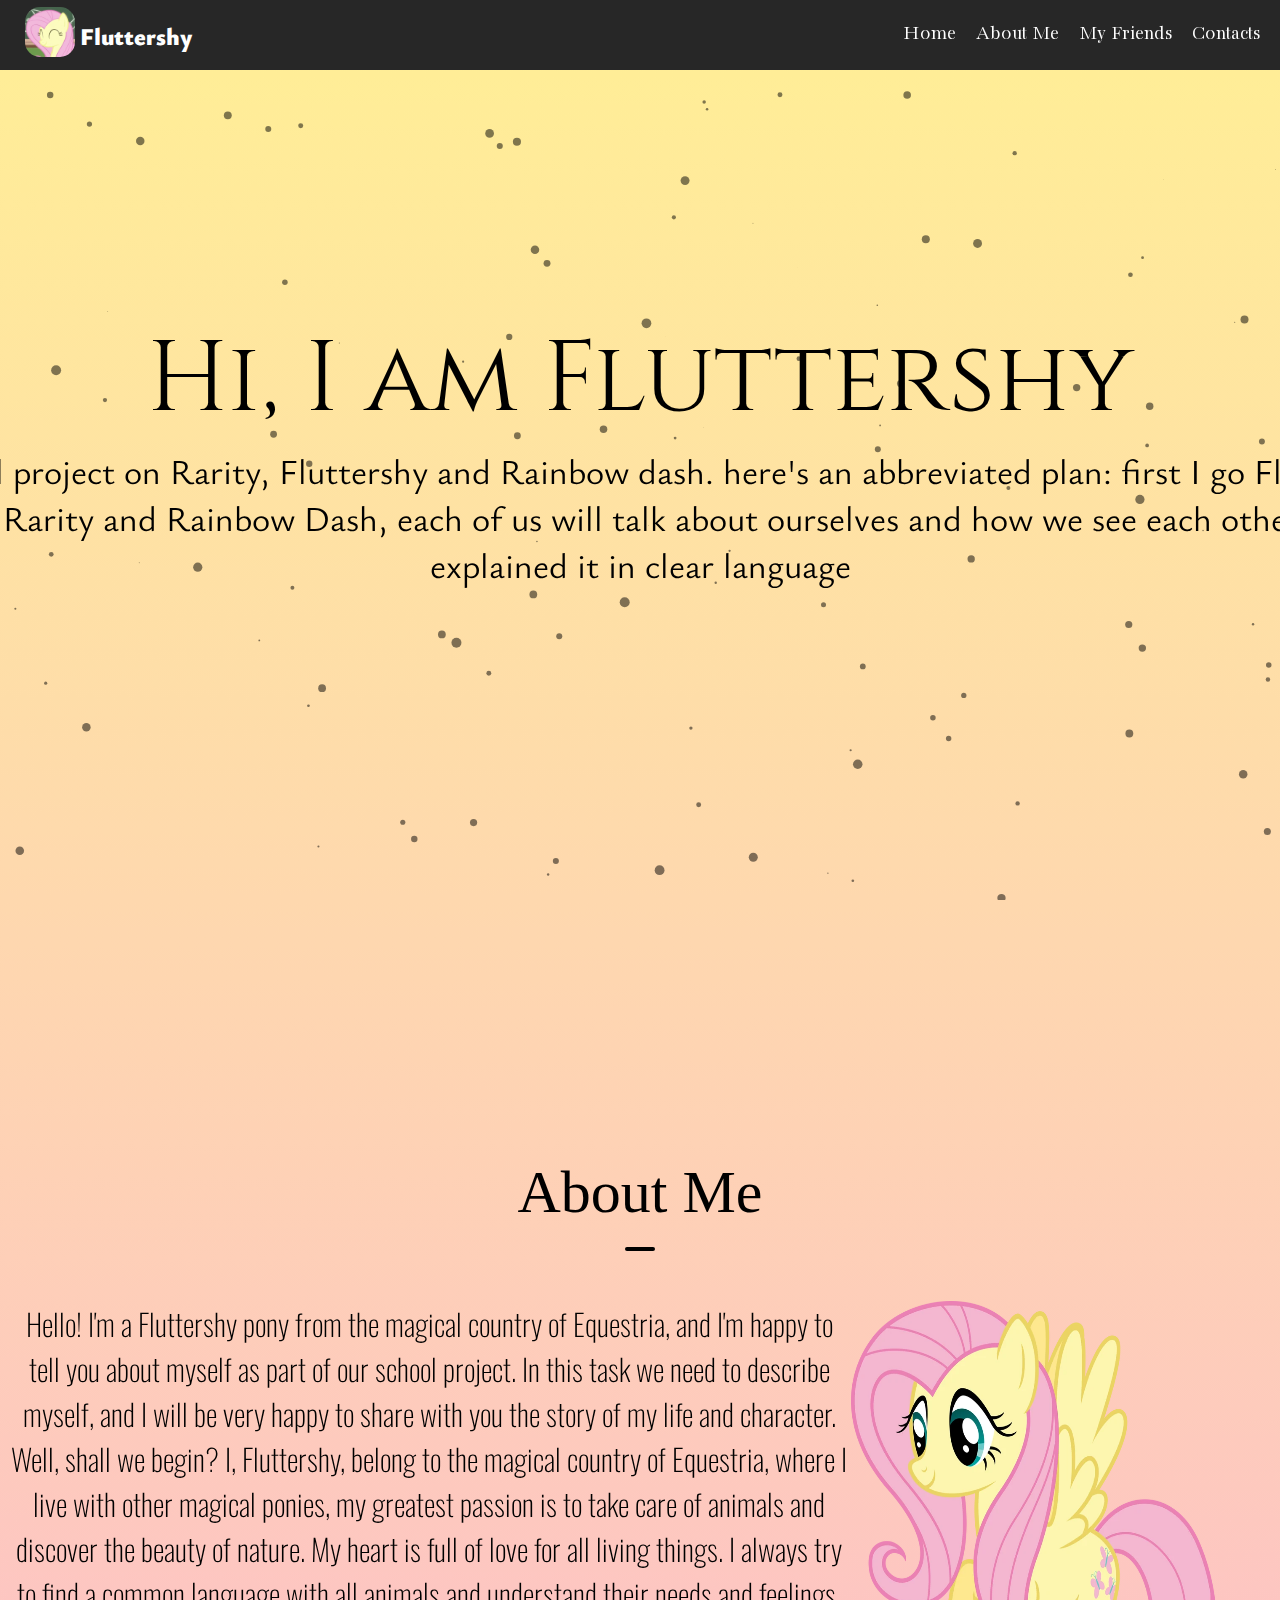
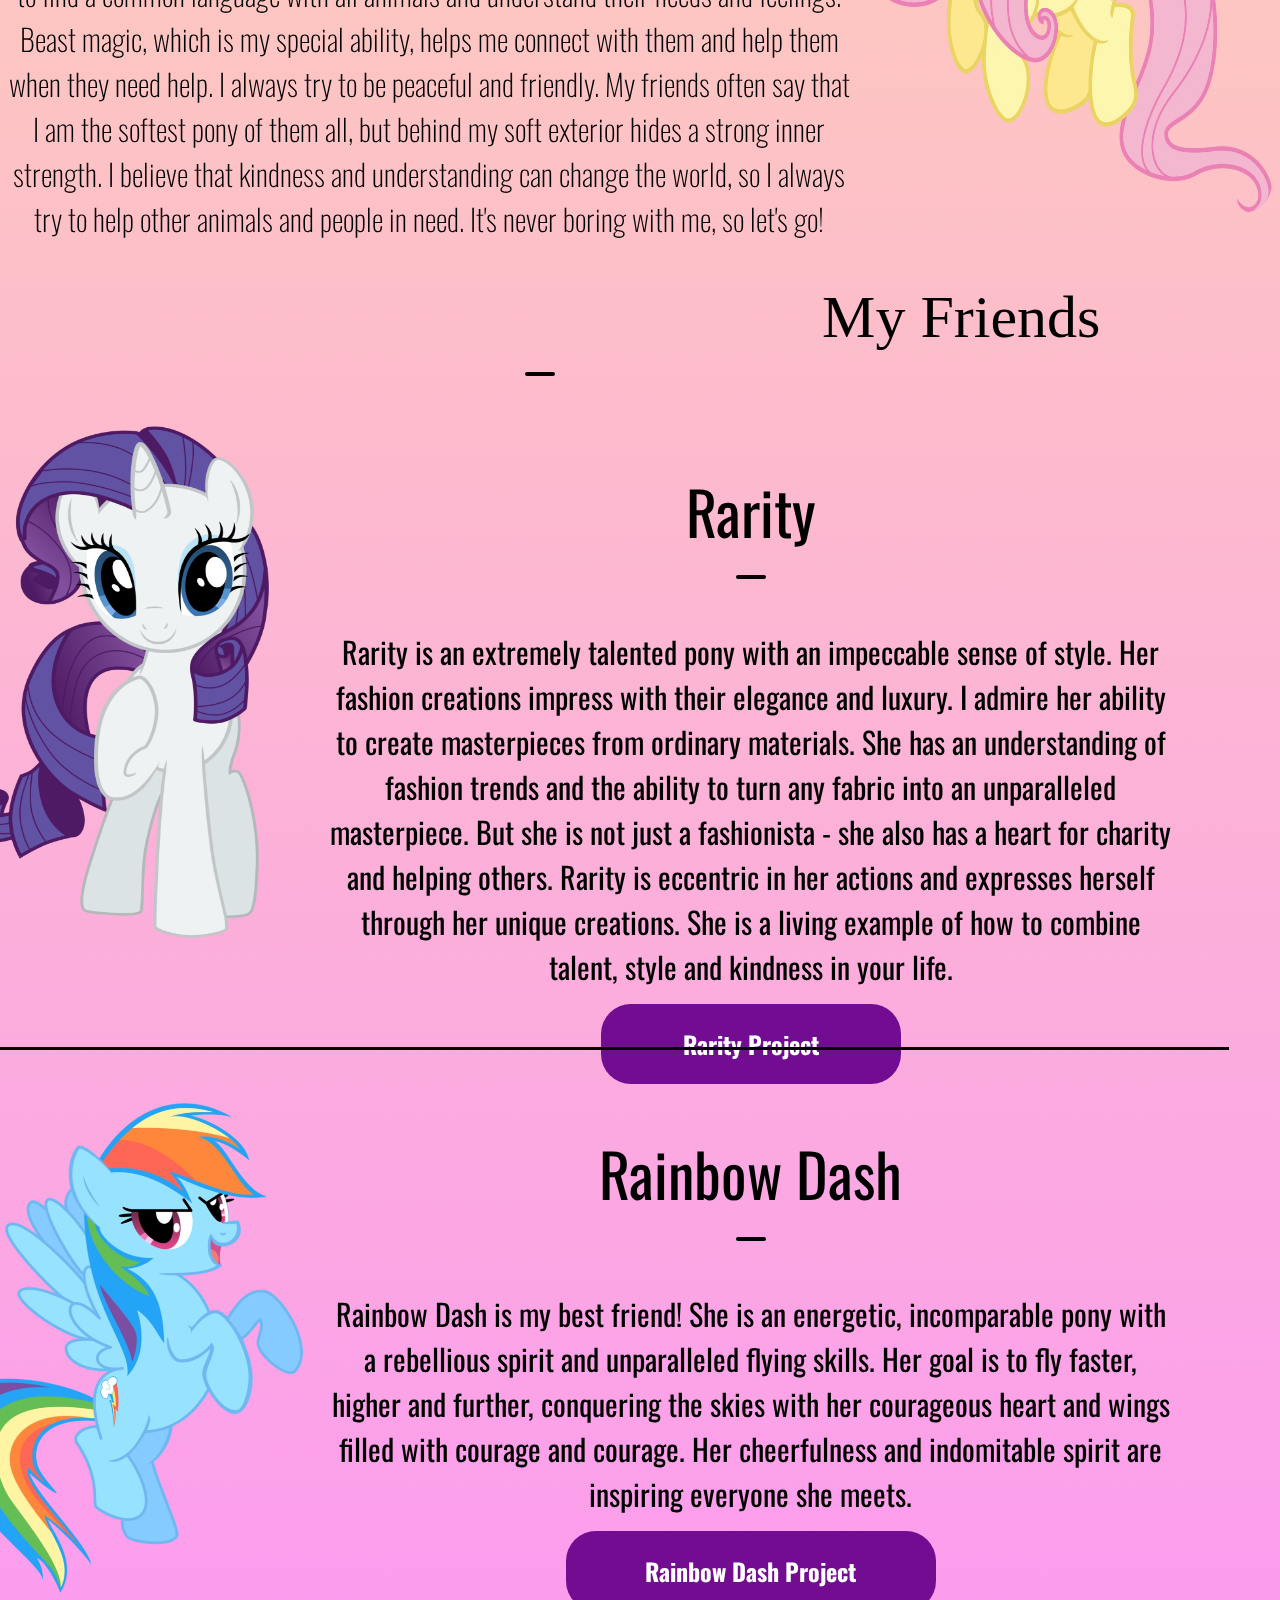
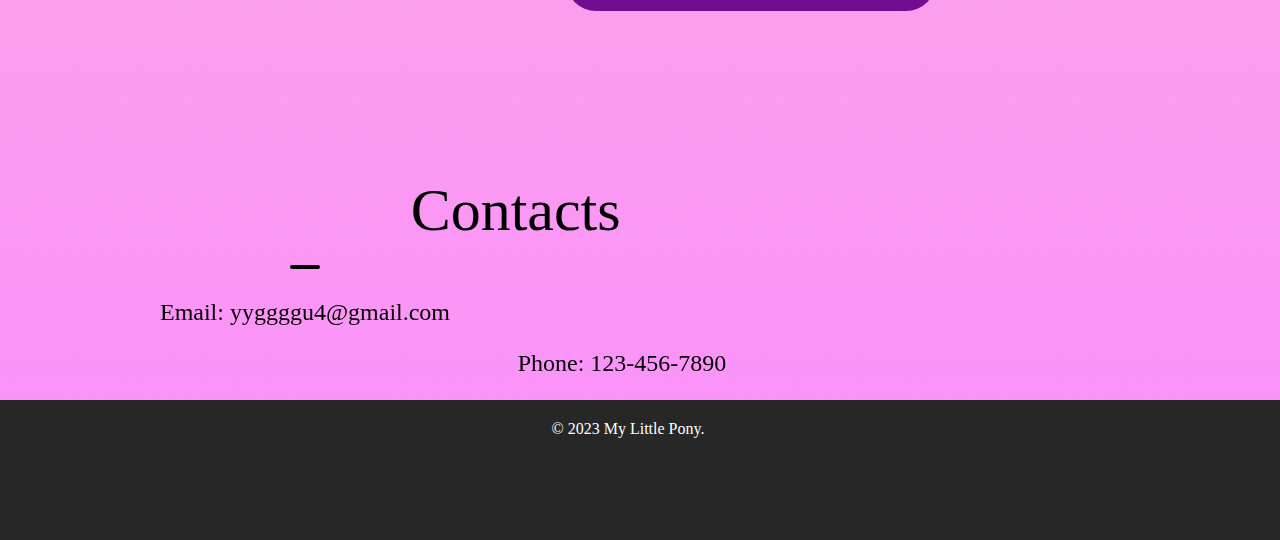
<file: index.html>
<!DOCTYPE html>
<html lang="en">

<head>
    <meta charset="UTF-8">
    <meta http-equiv="X-UA-Compatible" content="IE=edge">
    <meta name="viewport" content="width=device-width, initial-scale=1.0">
    <title>Fluttershy Site</title>
    <link rel="icon" type="image/png" href="Fluttershy.ico">
    <link rel="stylesheet" href="style.css">
    <script src="https://code.jquery.com/jquery-3.6.0.min.js"></script>
    <link rel="preconnect" href="https://fonts.googleapis.com">
    <link rel="preconnect" href="https://fonts.gstatic.com" crossorigin>
    <link href="https://fonts.googleapis.com/css2?family=Oswald:wght@300&family=Russo+One&display=swap"
        rel="stylesheet">
    <link href="https://fonts.googleapis.com/css2?family=Bacasime+Antique&display=swap" rel="stylesheet">
    <link href="https://fonts.googleapis.com/css2?family=Oswald:wght@700&display=swap" rel="stylesheet">
    <link href="https://fonts.googleapis.com/css2?family=Cinzel:wght@800&display=swap" rel="stylesheet">
    <link href="https://fonts.googleapis.com/css2?family=Cinzel&display=swap" rel="stylesheet">
    <link href="https://fonts.googleapis.com/css2?family=Ysabeau+Office:ital,wght@1,1&display=swap" rel="stylesheet">
    <link href="https://fonts.googleapis.com/css2?family=Ysabeau+Office:ital,wght@1,100&display=swap" rel="stylesheet">

</head>

<body id="home"
    style="height: 3700px; background: linear-gradient(to bottom,  rgb(255, 239, 149), rgb(251, 144, 252));">
    <header class="headerrr">
        <div>
            <img style="position: absolute; border-radius: 15px; left: 25px; top: 7px; width: 50px; height: 50px;"
                src="1.jpg">
            <h2
                style="font-family: 'Ysabeau Office', sans-serif; position: absolute; border-radius: 10px; left: 80px; width: 40px; height: 40px; font-weight: 900;">
                Fluttershy</h2>
        </div>
        <nav>
            <ul>
                <li><a href="#home" id="home-link">Home</a></li>
                <li><a href="#about-me" id="about-me-link">About Me</a></li>
                <li><a href="#my-friends" id="my-friends-link">My Friends</a></li>
                <li><a href="#contacts" id="contacts-link">Contacts</a></li>

            </ul>
        </nav>
    </header>
    <div id="particles-js"></div>
    <div style=" text-align: center; position: absolute; top: 50%; left: 50%; transform: translate(-50%, -50%);">
        <div style="color: rgb(0, 0, 0);  font-size: 100px; font-family: 'Cinzel', serif; width: 1700px;">
            Hi, I am Fluttershy</div>
        <div style="color: rgb(0, 0, 0); font-family: 'Ysabeau Office', sans-serif; font-size: 35px;">
            this is a school project on Rarity, Fluttershy and Rainbow dash. here's an abbreviated plan:
            first I go Fluttershy, then my friend Rarity and Rainbow Dash, each of us will talk about ourselves and how
            we see each
            other, I hope I explained it in clear language
        </div>
    </div>
    <div style="position: relative; top: 1200px;">
        <div style="position: relative; top: -50px;">
            <div id="about-me" style="color: rgb(0, 0, 0); text-align: center; font-weight: 100; font-size: 60px;">
                About Me
            </div>
            <hr class="divider">
            <div id="textmain"
                style="position: relative; top: 30px; color: rgb(0, 0, 0); text-align: center; font-family: 'Oswald', sans-serif; font-size: 30px;">
                Hello! I'm a Fluttershy pony from the magical country of Equestria, and I'm happy to tell you about
                myself
                as part of
                our school project. In this task we need to describe myself, and I will be very happy to share with you
                the
                story of my
                life and character.

                Well, shall we begin?
                I, Fluttershy, belong to the magical country of Equestria, where I live with other magical ponies, my
                greatest passion
                is to take care of animals and discover the beauty of nature.

                My heart is full of love for all living things. I always try to find a common language with all animals
                and
                understand
                their needs and feelings. Beast magic, which is my special ability, helps me connect with them and help
                them
                when they
                need help.

                I always try to be peaceful and friendly. My friends often say that I am the softest pony of them all,
                but
                behind my
                soft exterior hides a strong inner strength. I believe that kindness and understanding can change the
                world,
                so I always
                try to help other animals and people in need.

                It's never boring with me, so let's go!


            </div>
            <div id="image-container">
                <img src="123.webp" style="width: 512px; height: 512px;">
            </div>
        </div>
        <div style="position: relative; left: -100px;">
            <div style="position: relative; top: 50px;">
                <div id="my-friends"
                    style="color: rgb(0, 0, 0); text-align: center; font-weight: 100; font-size: 60px;">
                    My Friends
                </div>


                <hr class="divider">

                <div id="image-container">
                    <img src="12.png" style="width: 300px; height: 512px;">
                </div>
                <div style="position: relative; top: 70px">
                    <div
                        style="color: rgb(0, 0, 0); text-align: center; font-family: 'Oswald', sans-serif; font-size: 60px;">
                        Rarity
                    </div>
                    <hr class="divider">

                    <div id="textfriend"
                        style="position: relative; top: 30px; color: rgb(0, 0, 0); text-align: center; font-family: 'Oswald', sans-serif; font-size: 30px;">
                        Rarity is an extremely talented pony with an impeccable sense of style. Her fashion creations
                        impress
                        with
                        their
                        elegance and luxury. I admire her ability to create masterpieces from ordinary materials. She
                        has an
                        understanding of
                        fashion trends and the ability to turn any fabric into an unparalleled masterpiece. But she is
                        not
                        just
                        a
                        fashionista -
                        she also has a heart for charity and helping others. Rarity is eccentric in her actions and
                        expresses
                        herself through
                        her unique creations. She is a living example of how to combine talent, style and kindness in
                        your
                        life.

                    </div>
                    <center>
                        <input type="button" onclick="window.location.href='index2.html'" class="button1"
                            value="Rarity Project">
                        <center>
                </div>
                <hr class="divider2" style="top: 70px;">

                <div style="position: relative; top: 70px;">
                    <div id="image-container">
                        <img src="1.webp" style="width: 380px; height: 512px;">
                    </div>
                    <div style="position: relative; top: 70px">
                        <div
                            style="color: rgb(0, 0, 0); text-align: center; font-family: 'Oswald', sans-serif; font-size: 60px;">
                            Rainbow Dash
                        </div>
                        <hr class="divider">

                        <div id="textfriend"
                            style="position: relative; top: 30px; color: rgb(0, 0, 0); text-align: center; font-family: 'Oswald', sans-serif; font-size: 30px;">
                            Rainbow Dash is my best friend! She is an energetic, incomparable pony with a rebellious
                            spirit
                            and
                            unparalleled flying
                            skills. Her goal is to fly faster, higher and further, conquering the skies with her
                            courageous
                            heart and wings filled
                            with courage and courage. Her cheerfulness and indomitable spirit are inspiring
                            everyone she meets.

                        </div>
                        <center>
                            <input type="button" onclick="window.location.href='index3.html'" class="button12"
                                value="Rainbow Dash Project">
                            <center>

                    </div>
                </div>

            </div>


        </div>
        <div style="position: relative; top: 400px; right: 335px;">
            <div id="contacts"
                style="color: rgb(0, 0, 0); text-align: center; font-weight: 100; font-size: 60px; top: 0px;">
                Contacts
            </div>
            <hr class="divider">
            <div id="contact-info" style="text-align: center;">
                <p>Email: yyggggu4@gmail.com</p>
                <p style="position: relative; left: 317px;">Phone: 123-456-7890</p>
                <p style="position: relative; left: 317px;">Adress: Equestria, Ponyville</p>
            </div>
        </div>

    </div>
    <footer
        style="background-color: rgb(39, 39, 39); color: rgb(255, 255, 255); width: 100%; text-align: center; top: 3600px; padding: 20px; position: absolute; bottom: -700px; left: -32px; height: 100px;">
        &copy; 2023 My Little Pony.
    </footer>
    <script src=" particles.js"></script>
    <script src="app.js"></script>
    <script src="script.js"></script>
</body>

</html>
</file>
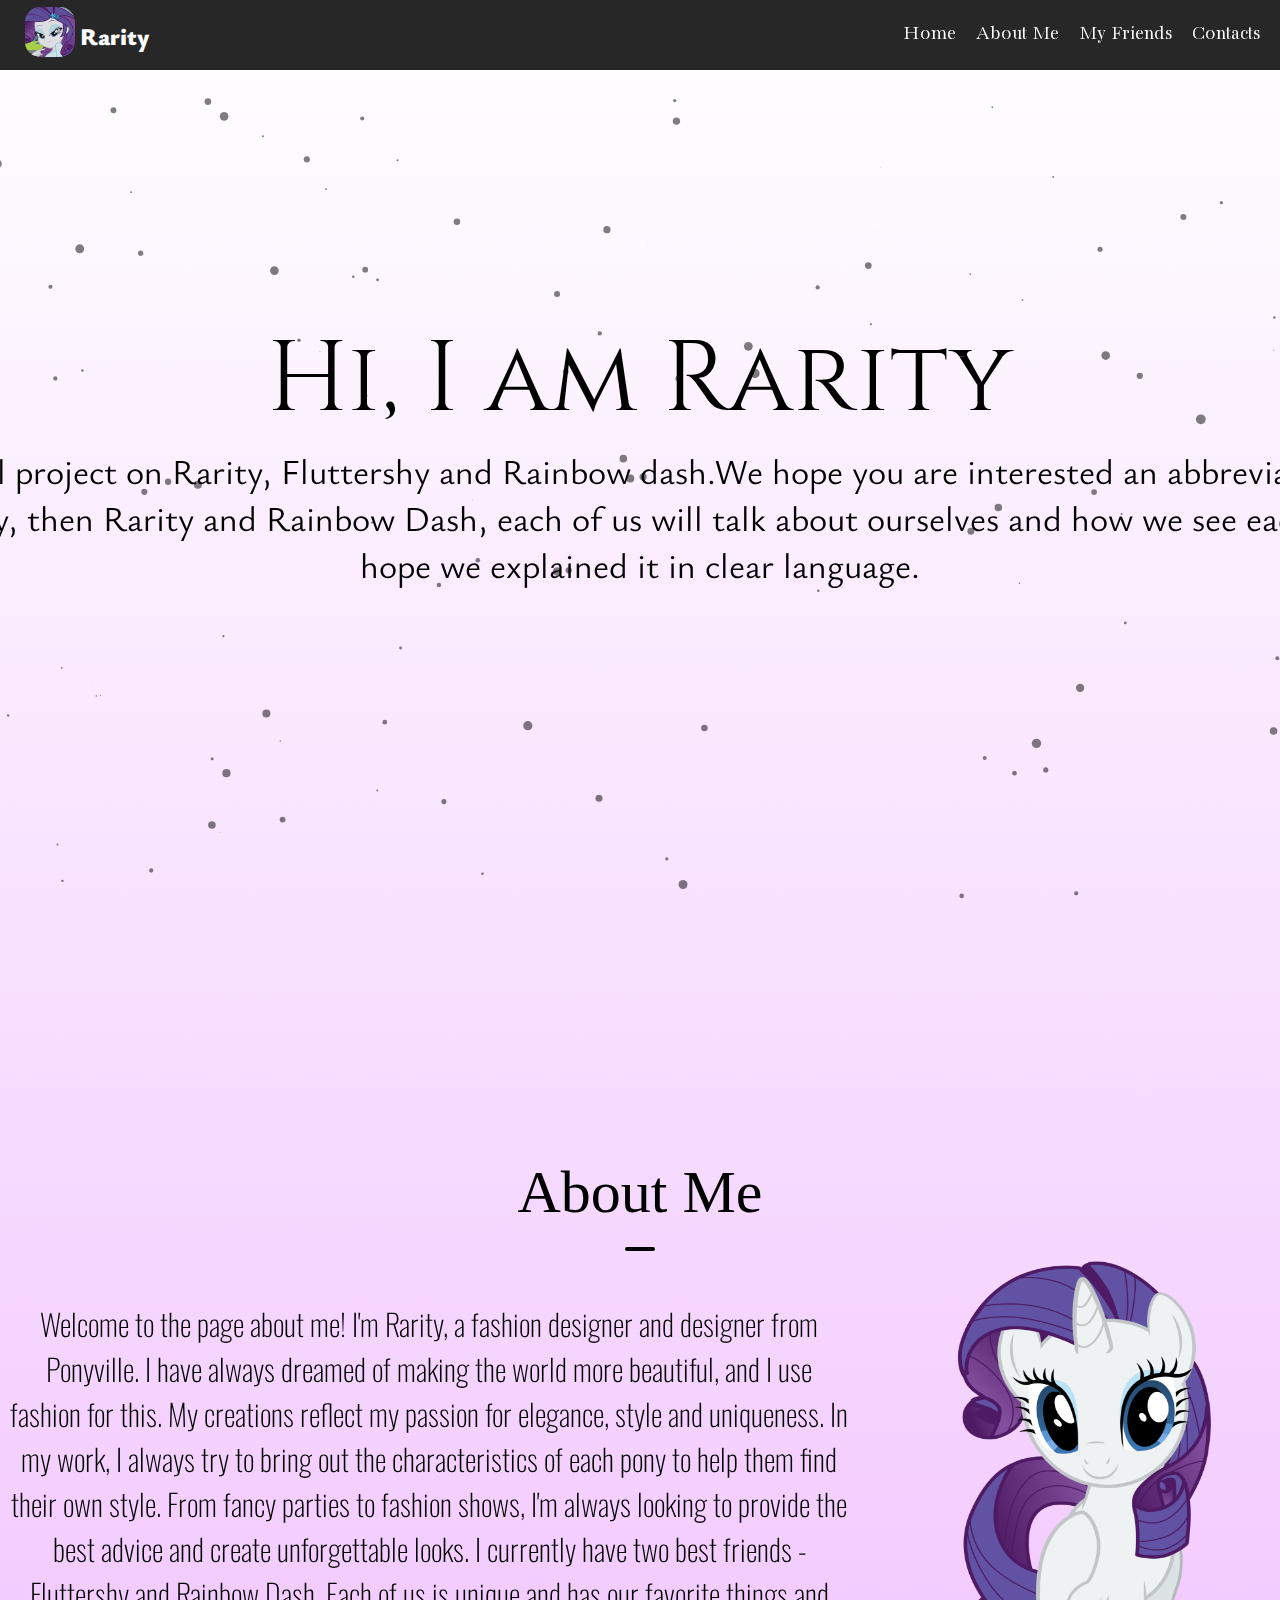
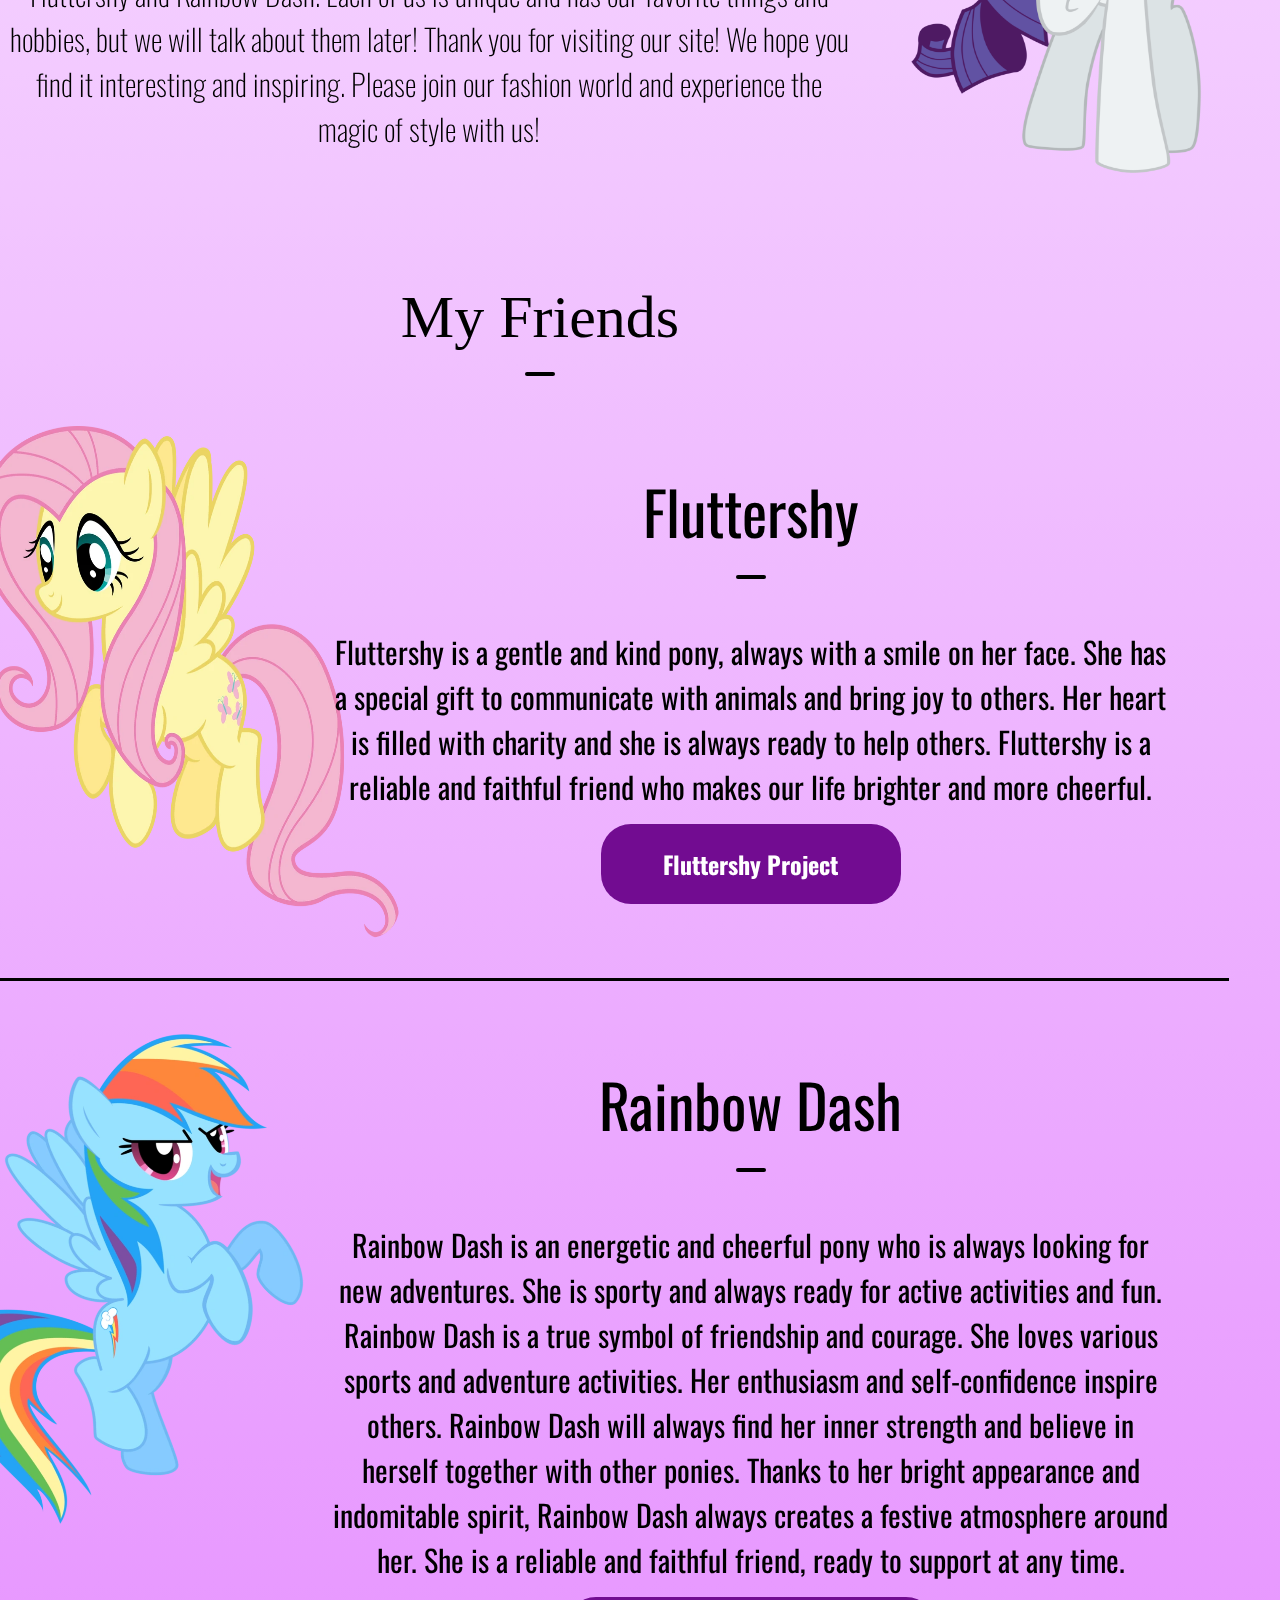
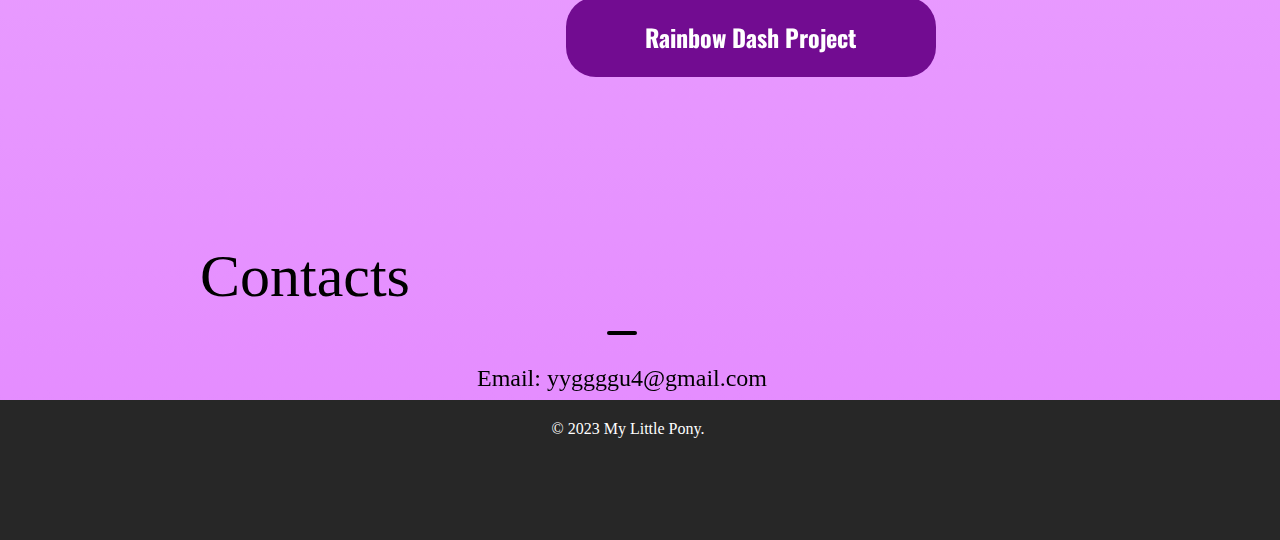
<file: index2.html>
<!DOCTYPE html>
<html lang="en">

<head>
    <meta charset="UTF-8">
    <meta http-equiv="X-UA-Compatible" content="IE=edge">
    <meta name="viewport" content="width=device-width, initial-scale=1.0">
    <title>Rarity Site</title>
    <link rel="icon" type="image/png" href="12.png">
    <link rel="stylesheet" href="style.css">
    <script src="https://code.jquery.com/jquery-3.6.0.min.js"></script>
    <link rel="preconnect" href="https://fonts.googleapis.com">
    <link rel="preconnect" href="https://fonts.gstatic.com" crossorigin>
    <link href="https://fonts.googleapis.com/css2?family=Oswald:wght@300&family=Russo+One&display=swap"
        rel="stylesheet">
    <link href="https://fonts.googleapis.com/css2?family=Bacasime+Antique&display=swap" rel="stylesheet">
    <link href="https://fonts.googleapis.com/css2?family=Oswald:wght@700&display=swap" rel="stylesheet">
    <link href="https://fonts.googleapis.com/css2?family=Cinzel:wght@800&display=swap" rel="stylesheet">
    <link href="https://fonts.googleapis.com/css2?family=Cinzel&display=swap" rel="stylesheet">
    <link href="https://fonts.googleapis.com/css2?family=Ysabeau+Office:ital,wght@1,1&display=swap" rel="stylesheet">
    <link href="https://fonts.googleapis.com/css2?family=Ysabeau+Office:ital,wght@1,100&display=swap" rel="stylesheet">
</head>

<body id="home"
    style="height: 3700px; background: linear-gradient(to bottom,  rgb(255, 255, 255), rgb(228, 137, 255));">
    <header class="headerrr">
        <div>
            <img style="position: absolute; border-radius: 15px; left: 25px; top: 7px; width: 50px; height: 50px;"
                src="EQG_Rarity.png">
            <h2
                style="font-family: 'Ysabeau Office', sans-serif; position: absolute; border-radius: 10px; left: 80px; width: 40px; height: 40px; font-weight: 900;">
                Rarity</h2>
        </div>
        <nav>
            <ul>
                <li><a href="#home" id="home-link">Home</a></li>
                <li><a href="#about-me" id="about-me-link">About Me</a></li>
                <li><a href="#my-friends" id="my-friends-link">My Friends</a></li>
                <li><a href="#contacts" id="contacts-link">Contacts</a></li>

            </ul>
        </nav>
    </header>
    <div id="particles-js"></div>
    <div style=" text-align: center; position: absolute; top: 50%; left: 50%; transform: translate(-50%, -50%);">
        <div style="color: rgb(0, 0, 0);  font-size: 100px; font-family: 'Cinzel', serif; width: 1700px;">
            Hi, I am Rarity</div>
        <div style="color: rgb(0, 0, 0); font-family: 'Ysabeau Office', sans-serif; font-size: 35px;">
            this is a school project on Rarity, Fluttershy and Rainbow dash.We hope you are interested an abbreviated
            plan:
            first go Fluttershy, then Rarity and Rainbow Dash, each of us will talk about ourselves and how we see each
            other, We
            hope we explained it in clear language.
        </div>
    </div>
    <div style="position: relative; top: 1200px;">
        <div style="position: relative; top: -50px;">
            <div id="about-me" style="color: rgb(0, 0, 0); text-align: center; font-weight: 100; font-size: 60px;">
                About Me
            </div>
            <hr class="divider">
            <div id="textmain"
                style="position: relative; top: 30px; color: rgb(0, 0, 0); text-align: center; font-family: 'Oswald', sans-serif; font-size: 30px;">
                Welcome to the page about me! I'm Rarity, a fashion designer and designer from Ponyville. I have always
                dreamed of
                making the world more beautiful, and I use fashion for this. My creations reflect my passion for
                elegance, style and
                uniqueness.
                In my work, I always try to bring out the characteristics of each pony to help them find their own
                style. From fancy
                parties to fashion shows, I'm always looking to provide the best advice and create unforgettable looks.
                I currently have two best friends - Fluttershy and Rainbow Dash. Each of us is unique and has our
                favorite things and
                hobbies, but we will talk about them later!
                Thank you for visiting our site! We hope you find it interesting and inspiring. Please join our fashion
                world and
                experience the magic of style with us!


            </div>

        </div>
        <div id="image-container">
            <img src="12.png" style="width: 300px; height: 512px; position: relative; top: -90px;">
        </div>
        <div style="position: relative; left: -100px;">
            <div style="position: relative; top: 50px;">
                <div id="my-friends"
                    style="color: rgb(0, 0, 0); text-align: center; font-weight: 100; font-size: 60px;">
                    My Friends
                </div>


                <hr class="divider">


                <div id="image-container">
                    <img src="123.webp" style="width: 512px; height: 512px; position: relative; left: 70px;">
                </div>
                <div style="position: relative; top: 70px">
                    <div
                        style="color: rgb(0, 0, 0); text-align: center; font-family: 'Oswald', sans-serif; font-size: 60px;">
                        Fluttershy
                    </div>
                    <hr class="divider">

                    <div id="textfriend"
                        style="position: relative; top: 30px; color: rgb(0, 0, 0); text-align: center; font-family: 'Oswald', sans-serif; font-size: 30px;">
                        Fluttershy is a gentle and kind pony, always with a smile on her face. She has a special gift to
                        communicate with
                        animals and bring joy to others. Her heart is filled with charity and she is always ready to
                        help others. Fluttershy is
                        a reliable and faithful friend who makes our life brighter and more cheerful.

                    </div>
                    <center>
                        <input type="button" onclick="window.location.href='index.html'" class="button1"
                            value="Fluttershy Project">
                        <center>
                </div>
                <hr class="divider2" style="top: 70px;">

                <div style="position: relative; top: 70px;">
                    <div id="image-container">
                        <img src="1.webp" style="width: 380px; height: 512px;">
                    </div>
                    <div style="position: relative; top: 70px">
                        <div
                            style="color: rgb(0, 0, 0); text-align: center; font-family: 'Oswald', sans-serif; font-size: 60px;">
                            Rainbow Dash
                        </div>
                        <hr class="divider">

                        <div id="textfriend"
                            style="position: relative; top: 30px; color: rgb(0, 0, 0); text-align: center; font-family: 'Oswald', sans-serif; font-size: 30px;">
                            Rainbow Dash is an energetic and cheerful pony who is always looking for new adventures. She
                            is sporty and always ready
                            for active activities and fun. Rainbow Dash is a true symbol of friendship and courage.

                            She loves various sports and adventure activities. Her enthusiasm and self-confidence
                            inspire others. Rainbow Dash will
                            always find her inner strength and believe in herself together with other ponies.

                            Thanks to her bright appearance and indomitable spirit, Rainbow Dash always creates a
                            festive atmosphere around her. She
                            is a reliable and faithful friend, ready to support at any time.

                        </div>
                        <center>
                            <input type="button" onclick="window.location.href='index3.html'" class="button12"
                                value="Rainbow Dash Project">
                            <center>

                    </div>
                </div>

            </div>


        </div>
        <div style="position: relative; top: 400px; right: 335px;">
            <div id="contacts"
                style="color: rgb(0, 0, 0); text-align: center; font-weight: 100; font-size: 60px; top: 0px;">
                Contacts
            </div>
            <hr class="divider" style="position: relative; left: 317px;">
            <div id="contact-info" style="text-align: center; position: relative; left: 317px;">
                <p>Email: yyggggu4@gmail.com</p>
                <p>Phone: 123-456-7890</p>
                <p>Adress: Equestria, Ponyville</p>
            </div>
        </div>

    </div>
    <footer
        style="background-color: rgb(39, 39, 39); color: rgb(255, 255, 255); width: 100%; text-align: center; top: 3600px; padding: 20px; position: absolute; bottom: -700px; left: -32px; height: 100px;">
        &copy; 2023 My Little Pony.
    </footer>
    <script src=" particles.js"></script>
    <script src="app.js"></script>
    <script src="script.js"></script>
</body>

</html>
</file>
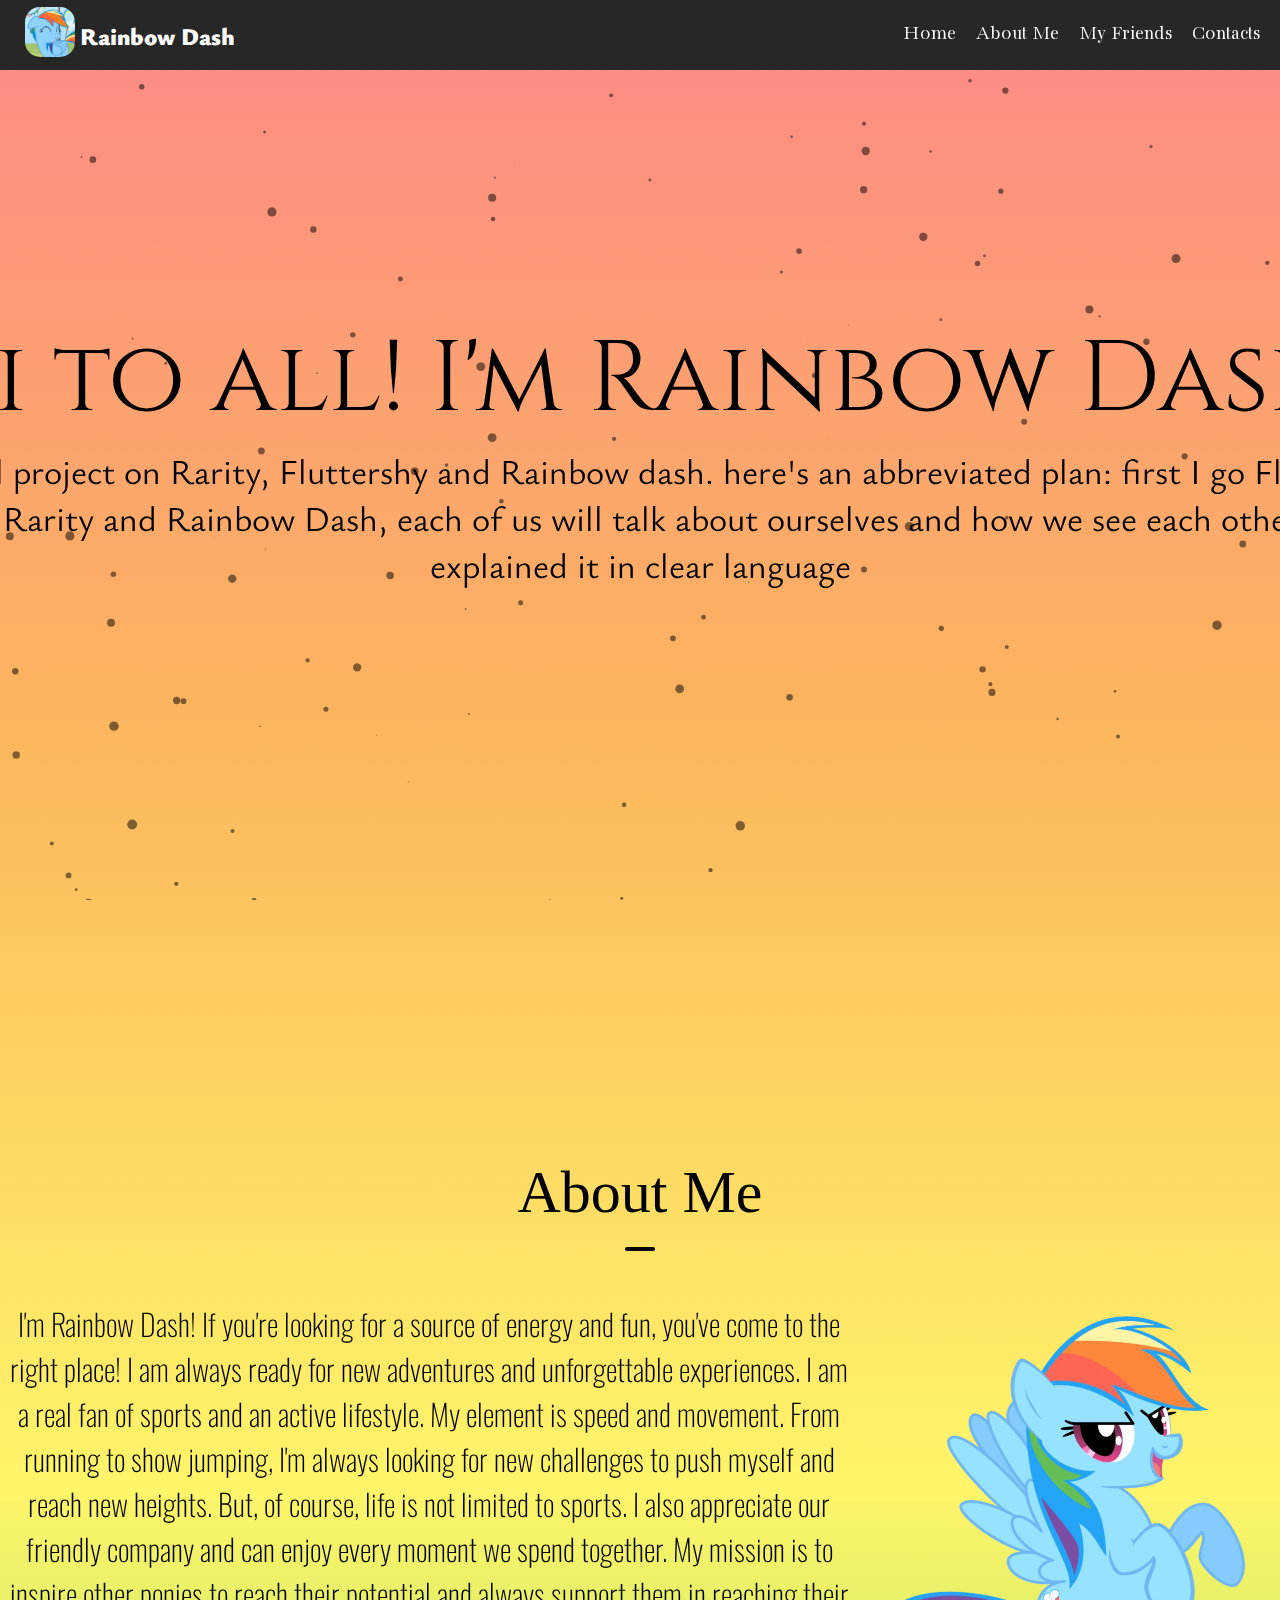
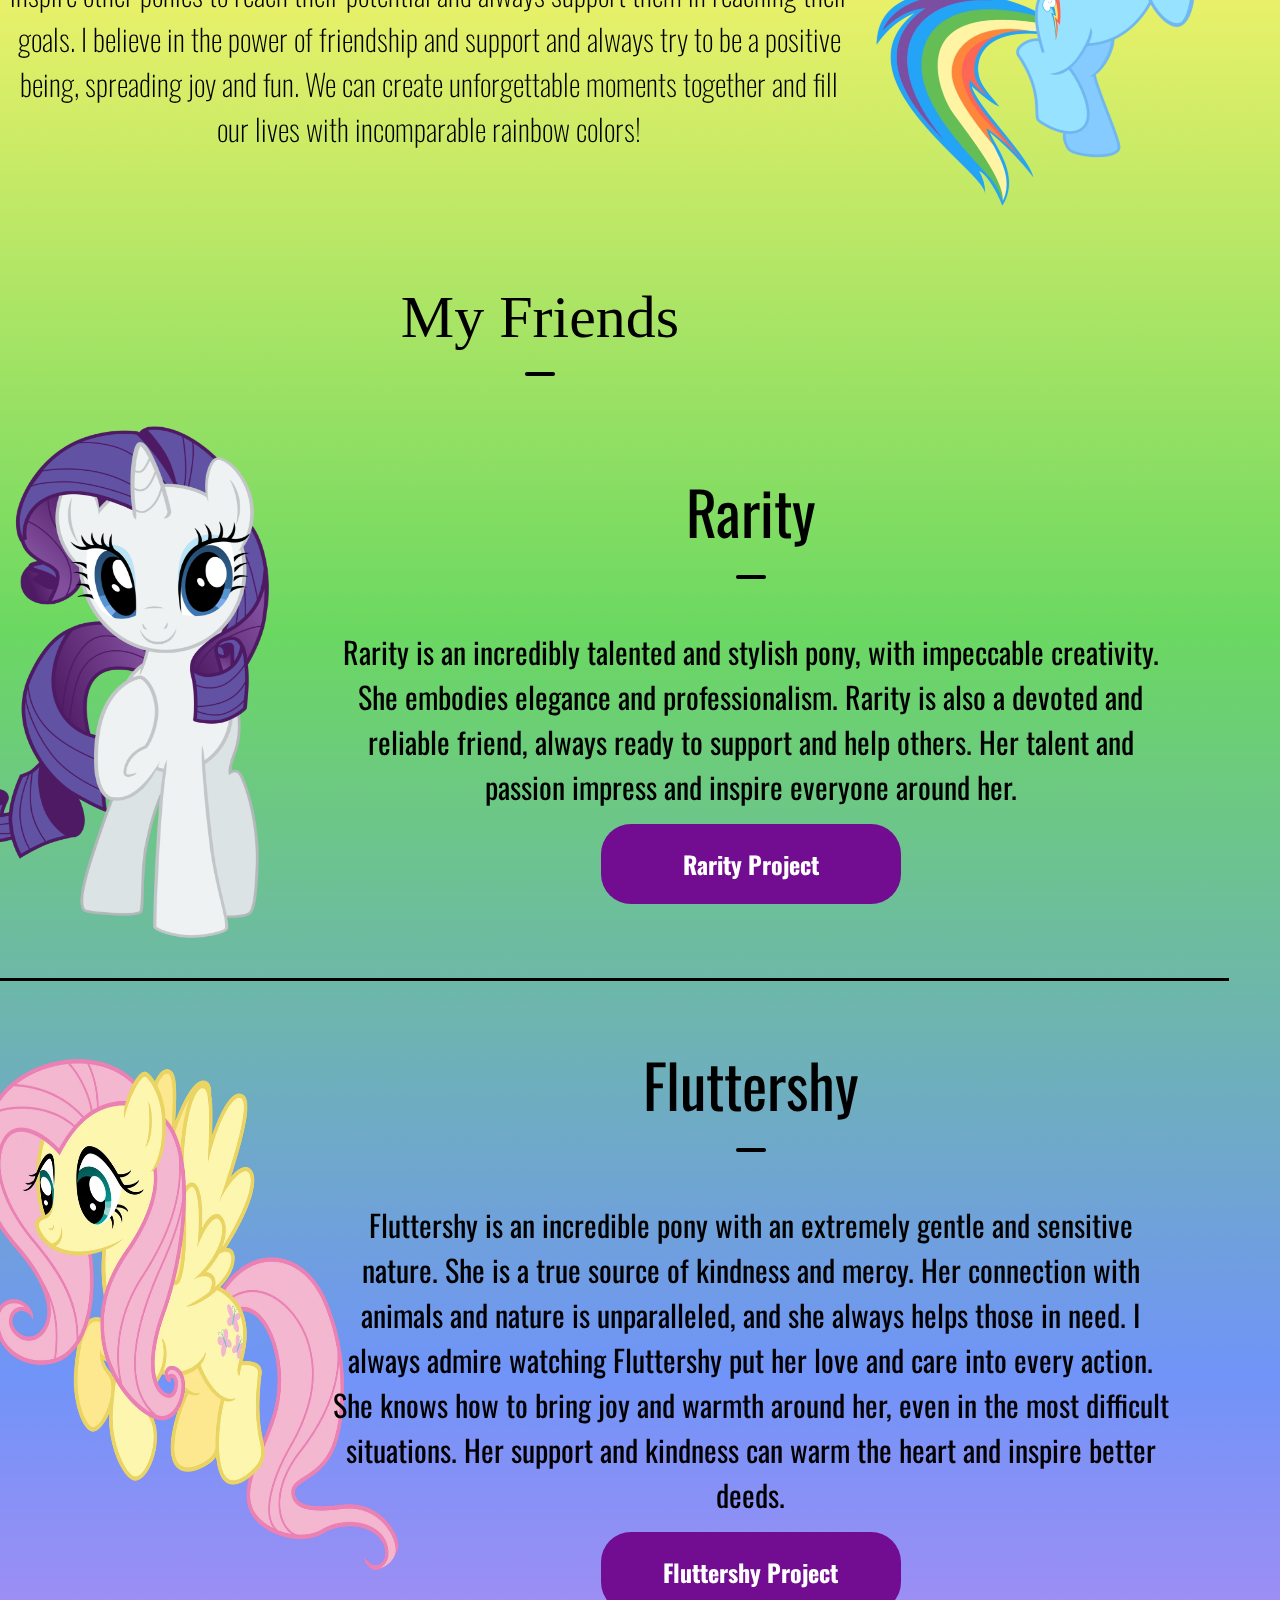
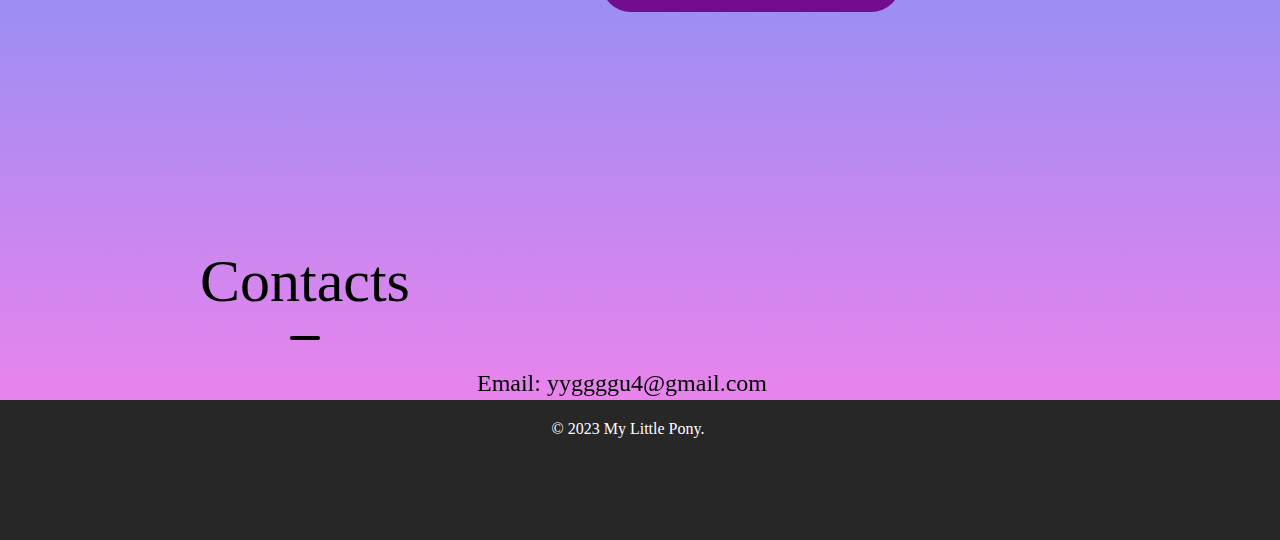
<file: index3.html>
<!DOCTYPE html>
<html lang="en">

<head>
    <meta charset="UTF-8">
    <meta http-equiv="X-UA-Compatible" content="IE=edge">
    <meta name="viewport" content="width=device-width, initial-scale=1.0">
    <title>Rainbow Dash Site</title>
    <link rel="icon" type="image/png" href="1.webp">
    <link rel="stylesheet" href="style.css">
    <script src="https://code.jquery.com/jquery-3.6.0.min.js"></script>
    <link rel="preconnect" href="https://fonts.googleapis.com">
    <link rel="preconnect" href="https://fonts.gstatic.com" crossorigin>
    <link href="https://fonts.googleapis.com/css2?family=Oswald:wght@300&family=Russo+One&display=swap"
        rel="stylesheet">
    <link href="https://fonts.googleapis.com/css2?family=Bacasime+Antique&display=swap" rel="stylesheet">
    <link href="https://fonts.googleapis.com/css2?family=Oswald:wght@700&display=swap" rel="stylesheet">
    <link href="https://fonts.googleapis.com/css2?family=Cinzel:wght@800&display=swap" rel="stylesheet">
    <link href="https://fonts.googleapis.com/css2?family=Cinzel&display=swap" rel="stylesheet">
    <link href="https://fonts.googleapis.com/css2?family=Ysabeau+Office:ital,wght@1,1&display=swap" rel="stylesheet">
    <link href="https://fonts.googleapis.com/css2?family=Ysabeau+Office:ital,wght@1,100&display=swap" rel="stylesheet">
</head>

<body id="home"
    style="height: 3700px; background: linear-gradient(to bottom,  rgb(253, 136, 136), rgb(252, 183, 93), rgb(255, 245, 106), rgb(107, 216, 97), rgb(112, 148, 248), rgb(255, 128, 234));">
    <header class="headerrr">
        <div>
            <img style="position: absolute; border-radius: 15px; left: 25px; top: 7px; width: 50px; height: 50px;"
                src="2.jpg">
            <h2
                style="font-family: 'Ysabeau Office', sans-serif; position: absolute; border-radius: 10px; left: 80px; width: 200px; height: 40px; font-weight: 900;">
                Rainbow Dash</h2>
        </div>
        <nav>
            <ul>
                <li><a href="#home" id="home-link">Home</a></li>
                <li><a href="#about-me" id="about-me-link">About Me</a></li>
                <li><a href="#my-friends" id="my-friends-link">My Friends</a></li>
                <li><a href="#contacts" id="contacts-link">Contacts</a></li>

            </ul>
        </nav>
    </header>
    <div id="particles-js"></div>
    <div style=" text-align: center; position: absolute; top: 50%; left: 50%; transform: translate(-50%, -50%);">
        <div style="color: rgb(0, 0, 0);  font-size: 100px; font-family: 'Cinzel', serif; width: 1700px;">
            Hi to all! I'm Rainbow Dash!</div>
        <div style="color: rgb(0, 0, 0); font-family: 'Ysabeau Office', sans-serif; font-size: 35px;">
            this is a school project on Rarity, Fluttershy and Rainbow dash. here's an abbreviated plan:
            first I go Fluttershy, then my friend Rarity and Rainbow Dash, each of us will talk about ourselves and how
            we see each
            other, I hope I explained it in clear language
        </div>
    </div>
    <div style="position: relative; top: 1200px;">
        <div style="position: relative; top: -50px;">
            <div id="about-me" style="color: rgb(0, 0, 0); text-align: center; font-weight: 100; font-size: 60px;">
                About Me
            </div>
            <hr class="divider">
            <div id="textmain"
                style="position: relative; top: 30px; color: rgb(0, 0, 0); text-align: center; font-family: 'Oswald', sans-serif; font-size: 30px;">
                I'm Rainbow Dash! If you're looking for a source of energy and fun, you've come to the right place! I am
                always ready
                for new adventures and unforgettable experiences.

                I am a real fan of sports and an active lifestyle. My element is speed and movement. From running to
                show jumping, I'm
                always looking for new challenges to push myself and reach new heights.

                But, of course, life is not limited to sports. I also appreciate our friendly company and can enjoy
                every moment we
                spend together. My mission is to inspire other ponies to reach their potential and always support them
                in reaching their
                goals.

                I believe in the power of friendship and support and always try to be a positive being, spreading joy
                and fun. We can
                create unforgettable moments together and fill our lives with incomparable rainbow colors!


            </div>
            <div id="image-container">
                <img src="1.webp" style="width: 380px; height: 512px;">
            </div>
        </div>
        <div style="position: relative; left: -100px;">
            <div style="position: relative; top: 50px;">
                <div id="my-friends"
                    style="color: rgb(0, 0, 0); text-align: center; font-weight: 100; font-size: 60px;">
                    My Friends
                </div>


                <hr class="divider">

                <div id="image-container">
                    <img src="12.png" style="width: 300px; height: 512px;">
                </div>
                <div style="position: relative; top: 70px">
                    <div
                        style="color: rgb(0, 0, 0); text-align: center; font-family: 'Oswald', sans-serif; font-size: 60px;">
                        Rarity
                    </div>
                    <hr class="divider">

                    <div id="textfriend"
                        style="position: relative; top: 30px; color: rgb(0, 0, 0); text-align: center; font-family: 'Oswald', sans-serif; font-size: 30px;">
                        Rarity is an incredibly talented and stylish pony, with impeccable creativity. She embodies
                        elegance and
                        professionalism. Rarity is also a devoted and reliable friend, always ready to support and help
                        others. Her talent and
                        passion impress and inspire everyone around her.

                    </div>
                    <center>
                        <input type="button" onclick="window.location.href='index2.html'" class="button1"
                            value="Rarity Project">
                        <center>
                </div>
                <hr class="divider2" style="top: 70px;">

                <div id="image-container" style="position: relative; top: 140px;">
                    <img src="123.webp" style="width: 512px; height: 512px; position: relative; left: 70px;">
                </div>
                <div style="position: relative; top: 120px">
                    <div
                        style="color: rgb(0, 0, 0); text-align: center; font-family: 'Oswald', sans-serif; font-size: 60px;">
                        Fluttershy
                    </div>
                    <hr class="divider">

                    <div id="textfriend"
                        style="position: relative; top: 30px; color: rgb(0, 0, 0); text-align: center; font-family: 'Oswald', sans-serif; font-size: 30px;">
                        Fluttershy is an incredible pony with an extremely gentle and sensitive nature. She is a true
                        source of kindness and
                        mercy. Her connection with animals and nature is unparalleled, and she always helps those in
                        need.

                        I always admire watching Fluttershy put her love and care into every action. She knows how to
                        bring joy and warmth
                        around her, even in the most difficult situations. Her support and kindness can warm the heart
                        and inspire better deeds.

                    </div>
                    <center>
                        <input type="button" onclick="window.location.href='index.html'" class="button1"
                            value="Fluttershy Project">
                        <center>
                </div>

            </div>
        </div>

    </div>


    </div>
    <div style="position: relative; top: 1650px; right: 335px;">
        <div id="contacts"
            style="color: rgb(0, 0, 0); text-align: center; font-weight: 100; font-size: 60px; top: 0px;">
            Contacts
        </div>
        <hr class="divider">
        <div id="contact-info" style="position: relative; left: 317px;">
            <p>Email: yyggggu4@gmail.com</p>
            <p>Phone: 123-456-7890</p>
            <p>Adress: Equestria, Ponyville</p>
        </div>
    </div>

    </div>
    <footer
        style="background-color: rgb(39, 39, 39); color: rgb(255, 255, 255); width: 100%; text-align: center; top: 3600px; padding: 20px; position: absolute; bottom: -700px; left: -32px; height: 100px;">
        &copy; 2023 My Little Pony.
    </footer>
    <script>

    </script>




    <script src=" particles.js"></script>
    <script src="app.js"></script>
    <script src="script.js"></script>
</body>

</html>
</file>
<file: style.css>
body {
    -webkit-user-select: none;
    -moz-user-select: none;
    -ms-user-select: none;
    user-select: none;
}

.element {
    -webkit-touch-callout: none;
    -webkit-user-select: none;
    -khtml-user-select: none;
    -moz-user-select: none;
    -ms-user-select: none;
    user-select: none;
}

#particles-js {
    position: fixed;
    top: 0;
    left: 0;
    width: 100%;
    height: 100%;
    z-index: -1;
}

#contacts {
    position: relative;
    top: 1200px;
    color: rgb(0, 0, 0);
    text-align: center;
    font-weight: 100;
    font-size: 60px;
}

#contact-info {
    text-align: center;
    margin-top: 30px;
    font-size: 24px;
}


nav ul {
    list-style: none;
    margin: 0;
    padding: 0;
    display: flex;
    justify-content: flex-end;
    position: fixed;
    top: 20px;
    right: 10px;
}

nav ul li {
    margin-right: 20px;
}

nav ul li:last-child {
    margin-right: 0;
}


nav ul li button:hover {
    color: #000000;
    background: rgba(255, 255, 255, 0.363);
    border-radius: 20px;
}

.divider {
    width: 30px;
    height: 4px;
    background-color: rgb(0, 0, 0);
    margin: 20px auto;
    border-radius: 70px;
    outline-color: transparent;
    outline: 0;
    outline-offset: 0;
    border: none;
}


header.headerrr {
    z-index: 5;
    position: fixed;
    top: 0px;
    width: 100%;
    height: 70px;
    right: 0px;
    background-color: rgb(39, 39, 39);
    color: rgb(255, 255, 255);
}

header.headerrr nav ul li a {
    color: rgb(255, 255, 255);
    text-decoration: none;
    font-family: 'Bacasime Antique', serif;
    position: relative;
    top: 4px;
    right: 10px;
    font-size: 20px;
}

header.headerrr nav ul li a:hover {
    color: rgb(251, 144, 252);
}

#textmain {
    width: 66.66%;
    float: left;
    text-align: center;
    font-weight: 100;
    font-size: 30px;
}

#image-container {
    width: 33.33%;
    float: left;
    text-align: center;
    height: 100%;
    position: relative;
    top: 30px;
}

#image-container img {
    border-radius: 30px;
    max-width: 100%;
    height: auto;
    display: inline-block;
    vertical-align: middle;
}

.button {
    width: 250px;
    height: 80px;
    border-radius: 0% 30px 30px 0%;
    position: relative;
    top: 45px;
    left: -10px;
    background-color: rgb(228, 137, 255);
    color: rgb(255, 255, 255);
    font-size: 24px;
    font-weight: bold;
    border: none;
    cursor: pointer;
    font-family: 'Oswald', sans-serif;
    transition: background-color 0.3s ease;
}

.button:hover {
    background-color: rgb(255, 255, 255);
    color: rgb(39, 39, 39);
    width: 300px;
    font-family: 'Oswald', sans-serif;
}

.button1 {
    width: 300px;
    height: 80px;
    border-radius: 30px;
    position: relative;
    top: 45px;
    text-align: center;
    background-color: rgb(114, 12, 145);
    color: rgb(255, 255, 255);
    font-size: 24px;
    font-weight: bold;
    border: none;
    font-family: 'Oswald', sans-serif;
    cursor: pointer;
    transition: background-color 0.3s ease;
}

.button1:hover {
    background-color: rgb(255, 255, 255);
    color: rgb(39, 39, 39);
    font-family: 'Oswald', sans-serif;
}

.button12 {
    width: 370px;
    height: 80px;
    border-radius: 30px;
    position: relative;
    top: 45px;
    text-align: center;
    background-color: rgb(114, 12, 145);
    color: rgb(255, 255, 255);
    font-size: 24px;
    font-weight: bold;
    border: none;
    font-family: 'Oswald', sans-serif;
    cursor: pointer;
    transition: background-color 0.3s ease;
}

.button12:hover {
    background-color: rgb(255, 255, 255);
    font-family: 'Oswald', sans-serif;
    color: rgb(39, 39, 39);
}

.divider2 {
    width: 105.5vmax;
    height: 3px;
    background-color: black;
    position: relative;
    left: -29px;
    outline-color: transparent;
    outline: 0;
    outline-offset: 0;
    border: none;

}
</file>
